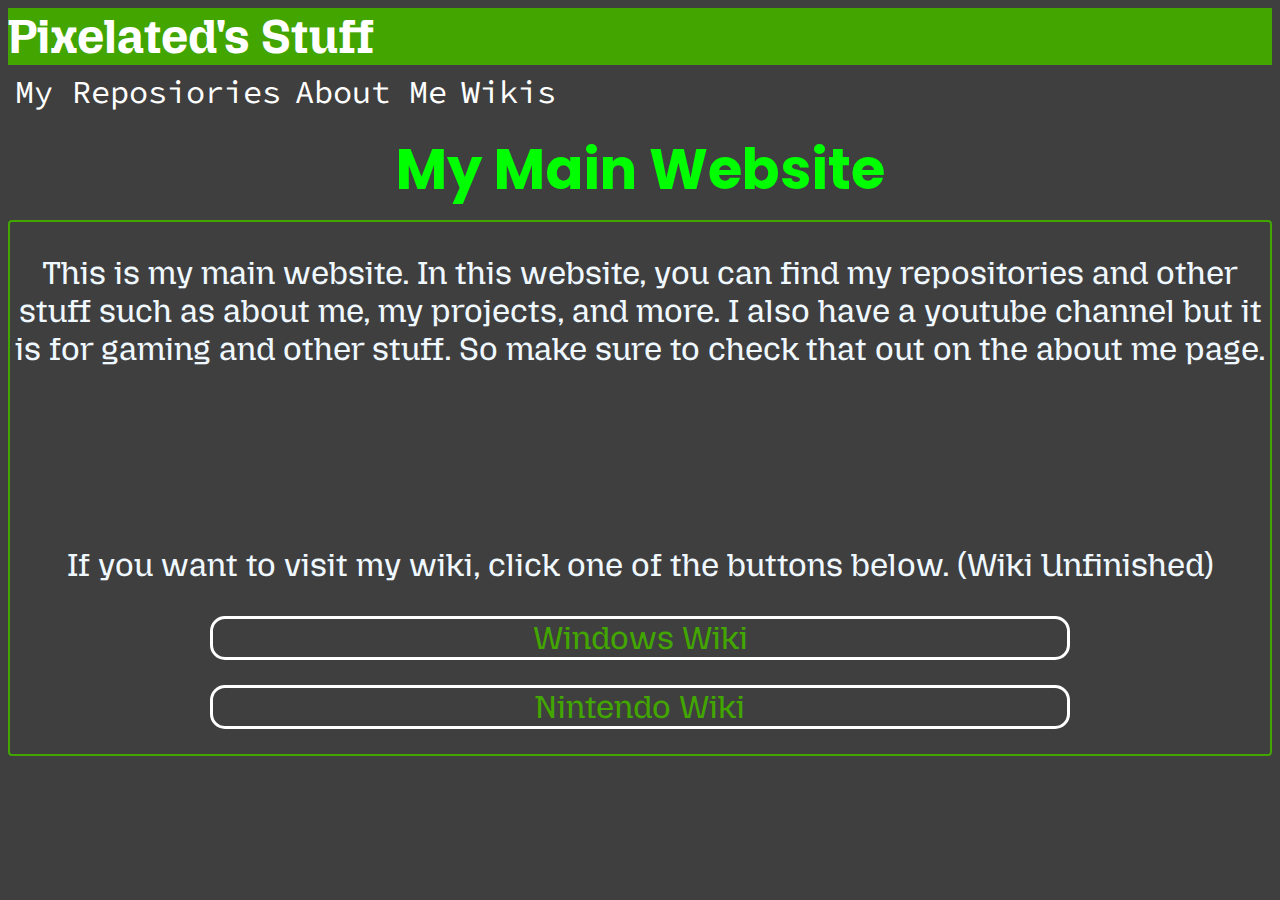
<file: index.html>
<!DOCTYPE html>
<html lang="en">
<head>
    <meta charset="UTF-8">
    <meta name="viewport" content="width=device-width, initial-scale=1.0">
    <link rel="stylesheet" href="styles/style.css">
    <link rel="icon" type="image/x-icon" href="/images/favicon.ico">
    <script async src="https://pagead2.googlesyndication.com/pagead/js/adsbygoogle.js?client=ca-pub-9949696074090139"
     crossorigin="anonymous"></script>
    <title>Pixelatd's stuff</title>
</head>
<body>
    <a href="index.html" class="logo"><h1>Pixelated's Stuff</h1></a>
    <nav class="topbar">
        <ul>
        <li><a href="repos.html">My Reposiories</a></li>
        <li><a href="about.html">About Me</a></li>
        <li><a href="wikis.html">Wikis</a></li>
        </ul>
    </nav>
    <main>
        <h2 class="title">My Main Website</h2>
        <div class="box">
            <p>This is my main website. In this website, you can find my repositories and other stuff such as about me,
                my projects, and more. I also have a youtube channel but it is for gaming and other stuff. So make sure to check
                that out on the about me page.
            </p>
            <br><br><br><p>If you want to visit my wiki, click one of the buttons below. (Wiki Unfinished)</p>
            <a href="windows-wiki.html" >Windows Wiki</a><a href="nintendo-wiki.html" >Nintendo Wiki</a>
        </div>
        
        <main>
</body>
</html>
</file>
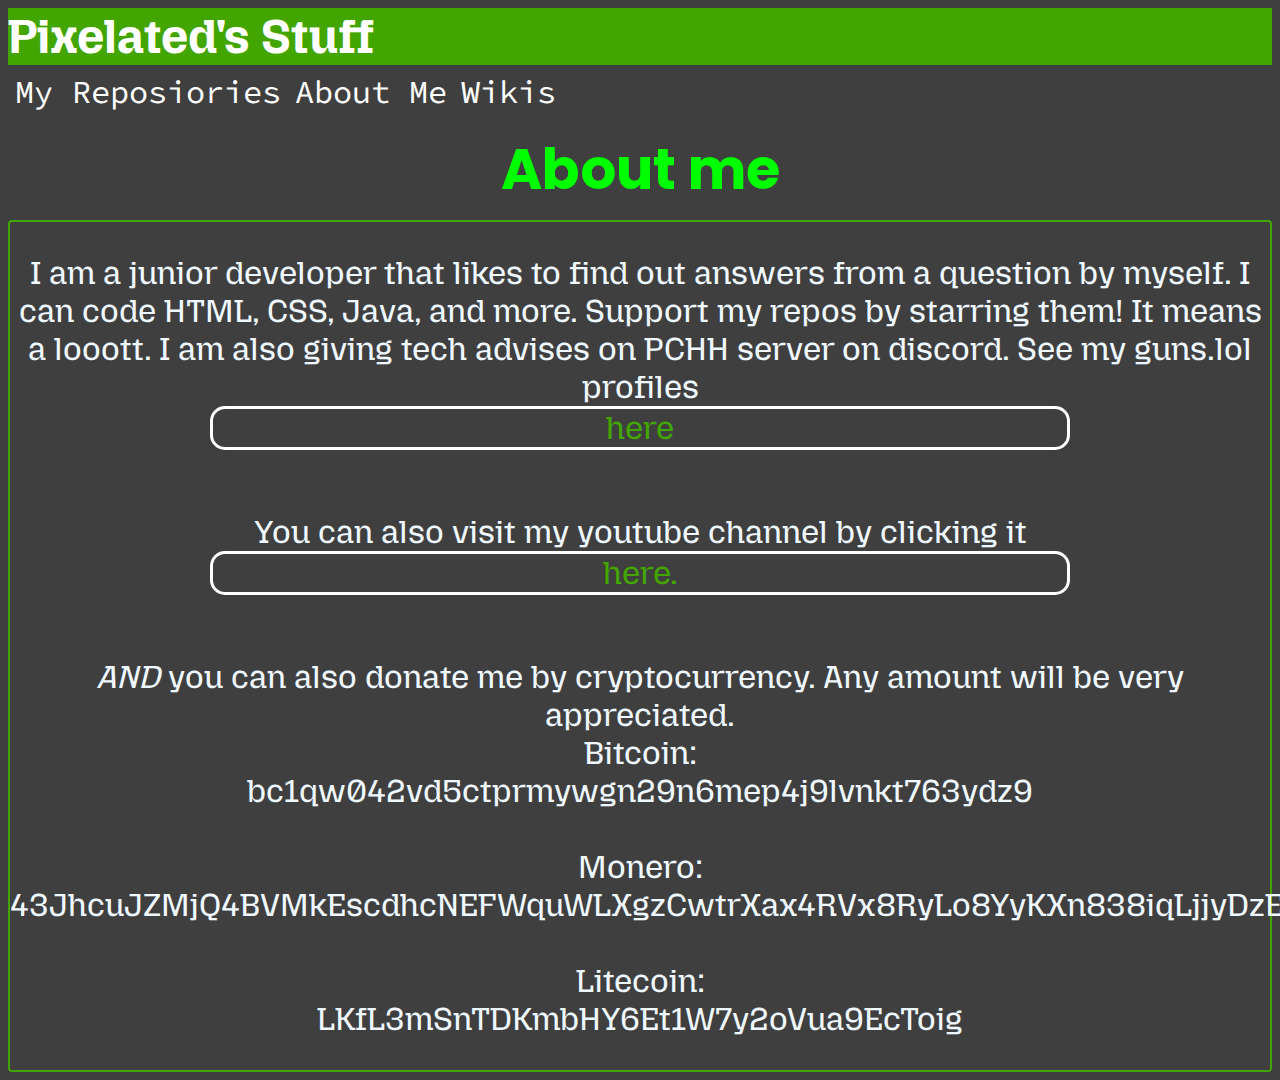
<file: about.html>
<!DOCTYPE html>
<html lang="en">
<head>
    <meta charset="UTF-8">
    <meta name="viewport" content="width=device-width, initial-scale=1.0">
    <link rel="stylesheet" href="styles/style.css">
    <link rel="icon" type="image/x-icon" href="/images/favicon.ico">
    <script async src="https://pagead2.googlesyndication.com/pagead/js/adsbygoogle.js?client=ca-pub-9949696074090139"
     crossorigin="anonymous"></script>
    <title>About me </title>
</head>
<body>
    <a href="index.html" class="logo"><h1>Pixelated's Stuff</h1></a>
    <nav class="topbar">
        <ul>
        <li><a href="repos.html">My Reposiories</a></li>
        <li><a href="about.html">About Me</a></li>
        <li><a href="wikis.html">Wikis</a></li>
        </ul>
    </nav>
    <h2 class="title">About me</h2>
    <div class="box">
        <p>
            I am a junior developer that likes to find out answers from a question by
            myself. I can code HTML, CSS, Java, and more. Support my repos by starring them!
            It means a looott. I am also giving tech advises on PCHH server on discord. See my guns.lol profiles <a href="https://guns.lol/pixelatd">here</a>
<br>
            You can also visit my youtube channel by clicking it <a href="https://youtube.com/@itspixelatd">here.</a>
<br>
            <i>AND</i> you can also donate me by cryptocurrency. Any amount will be very appreciated.
           <br>
            Bitcoin:
            <br>
            bc1qw042vd5ctprmywgn29n6mep4j9lvnkt763ydz9
            <br>
            <br>
            Monero:
            <br>
            43JhcuJZMjQ4BVMkEscdhcNEFWquWLXgzCwtrXax4RVx8RyLo8YyKXn838iqLjjyDzEZw3q1ynGzcBp1YUE2oSTf4tUJ1un
            <br>
            <br>
            Litecoin:
            <br>
            LKfL3mSnTDKmbHY6Et1W7y2oVua9EcToig
        </p>
    </div>
</body>

</html>
</file>
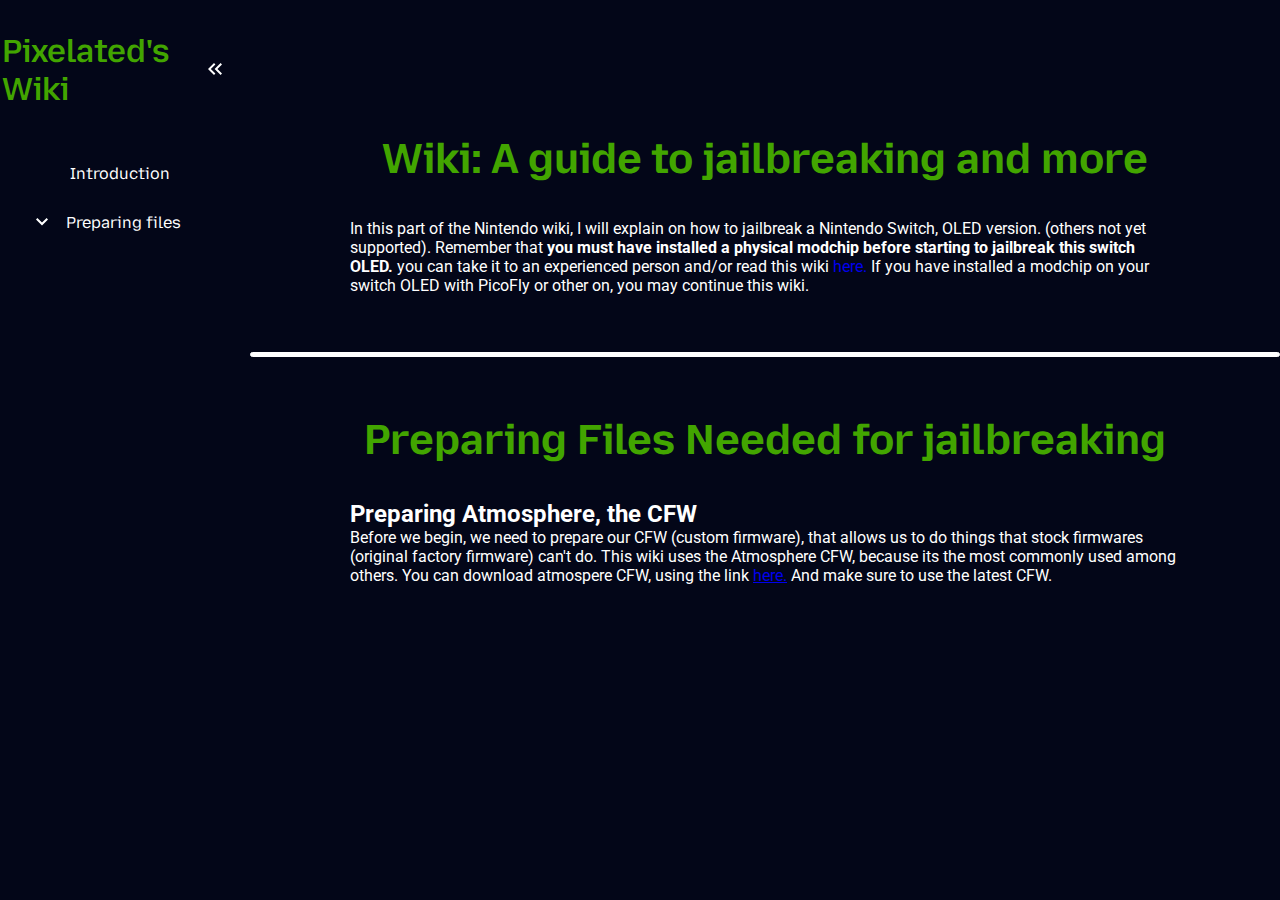
<file: nintendo-wiki.html>
<!DOCTYPE html>
<html lang="en">
<head>
    <meta charset="UTF-8">
    <meta name="viewport" content="width=device-width, initial-scale=1.0">
    <link rel="stylesheet" href="styles/wiki.css">
    <link rel="shortcut icon" href="images/favicon.ico" type="image/x-icon">
    <script src="script.js" defer></script>
    <title>Pixelated's Wiki - Nintendo</title>
</head>
<body>
    <nav id="sidebar">
        <ul>
            <li>
                <span class="logo">Pixelated's Wiki</span>
                <button onclick="toggleSidebar()" id="toggle-btn">
                    <svg xmlns="http://www.w3.org/2000/svg" height="24px" viewBox="0 -960 960 960" width="24px" fill="#e3e3e3"><path d="M440-240 200-480l240-240 56 56-183 184 183 184-56 56Zm264 0L464-480l240-240 56 56-183 184 183 184-56 56Z"/></svg>
                </button>
            </li>
            <li>
                <a href="#section0" style="margin-left: 40px;"><span>Introduction</span></a>
            </li>
            <li>
                <button class="dropdown-btn" onclick="toggleSubMenu(this)">
                    <svg xmlns="http://www.w3.org/2000/svg" height="24px" viewBox="0 -960 960 960" width="24px" fill="#e3e3e3"><path d="M480-344 240-584l56-56 184 184 184-184 56 56-240 240Z"/></svg>
                    <span>Preparing files</span>
                </button>
                <ul class="sub-menu">
                    <div>
                        <li><a href="#subsection1a">Preparing CFW</a></li>
                        <li><a href="#subsection1b">Preparing Hekate</a></li>
                        <li><a href="#subsection1c">Preparing Storage</a></li>
                    </div>
                </ul>
            </li>
        </ul>
    </nav>
    <main>
        <br><br><br><br><br><br><br>
        <div class="title"><h2 id="section0"> Wiki: A guide to jailbreaking and more</h2></div>
        <div class="paragraph">
            <p>In this part of the Nintendo wiki, I will explain on how to jailbreak a Nintendo Switch, OLED version. (others not yet supported). Remember that <b>you must have installed a physical modchip before starting to jailbreak this switch OLED.</b> you can take it to an experienced person
                and/or read this wiki <a style="text-decoration: none;" href="https://guide.nx-modchip.info/" target="_blank">here.</a> If you have installed a modchip on your switch OLED with PicoFly or other on,
                you may continue this wiki.
            </p>
        </div>
        <br><br><br><hr class="line"><br><br><br>
        <div class="title"><h2 id="section1">Preparing Files Needed for jailbreaking</h2></div>
        <div class="paragraph">
            <h3 id="subsection1a">Preparing Atmosphere, the CFW</h3>
            <p>
                Before we begin, we need to prepare our CFW (custom firmware), that allows us to do things that stock firmwares (original factory firmware) can't do. This wiki uses the Atmosphere CFW, because its the most commonly
                used among others. You can download atmospere CFW, using the link <a href="https://github.com/atmosphere-nx/atmosphere/releases" target="_blank">here.</a> And make sure to use the latest CFW.
            </p>
        </div>
    </main>
</body>
</html>
</file>
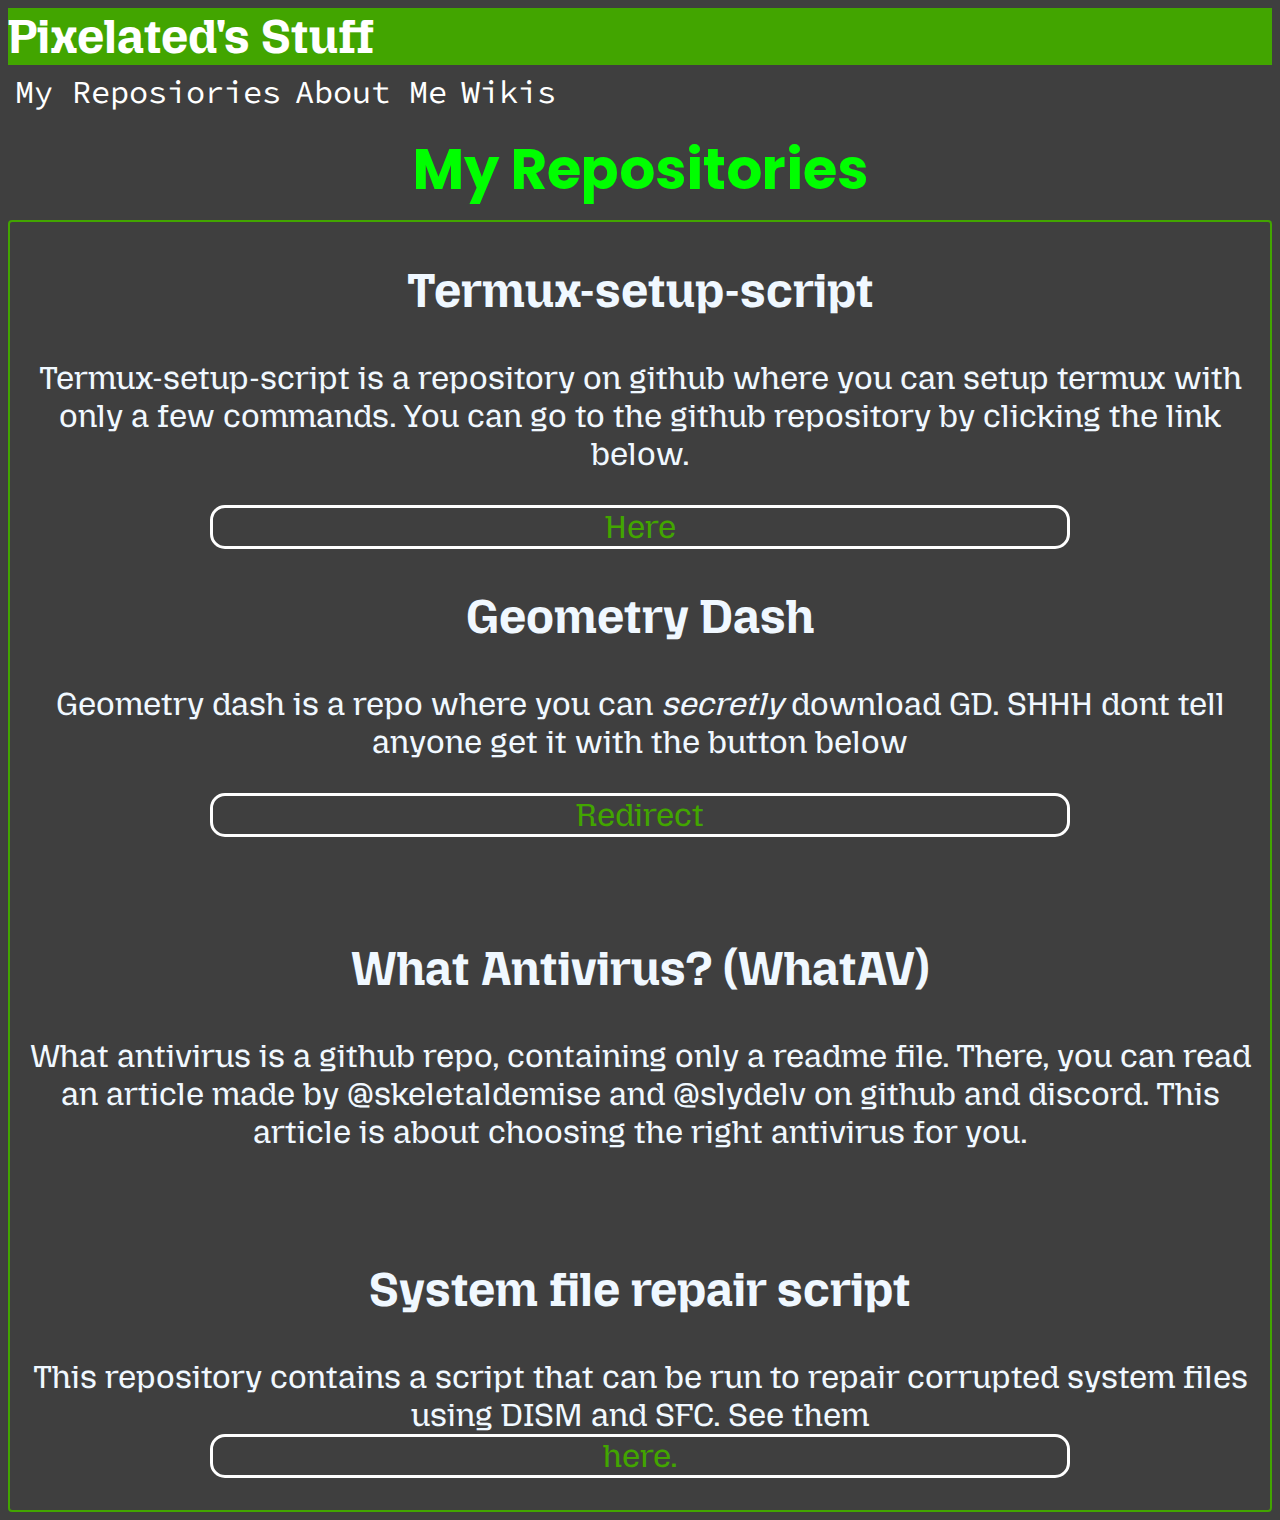
<file: repos.html>
<!DOCTYPE html>
<html lang="en">
<head>
    <meta charset="UTF-8">
    <meta name="viewport" content="width=device-width, initial-scale=1.0">
    <link rel="stylesheet" href="styles/style.css">
    <link rel="icon" type="image/x-icon" href="/images/favicon.ico">
    <title>Repos - Pixelated</title>
    <meta name="google-adsense-account" content="ca-pub-9949696074090139">
</head>
<body>
    <a href="index.html" class="logo"><h1>Pixelated's Stuff</h1></a>
    <nav class="topbar">
        <ul>
        <li><a href="repos.html">My Reposiories</a></li>
        <li><a href="about.html">About Me</a></li>
        <li><a href="wikis.html">Wikis</a></li>
        </ul>
    </nav>
    <h2 class="title">My Repositories</h2>
    <div class="box">
        <h2>Termux-setup-script</h2>
        <p>
            Termux-setup-script is a repository on github where you can setup termux with only a few commands. You can go to the 
            github repository by clicking the link below.
        </p>
        <a href="https://github.com/pixelated11/termux-setup-script">Here</a>
        <h2>Geometry Dash</h2>
        <p>
            Geometry dash is a repo where you can <i>secretly</i> download GD. SHHH dont tell anyone
            get it with the button below
        </p>
        <a href="https://github.com/pixelated11/geometry-dash">Redirect</a>
        <br>
        <h2>What Antivirus? (WhatAV)</h2>
        <p>
            What antivirus is a github repo, containing only a readme file. There, you can read an article made by @skeletaldemise and @slydelv on github and discord. This article is about choosing the right antivirus for you.
        </p>
        <br>
        <h2>System file repair script</h2>
        <p>
            This repository contains a script that can be run to repair corrupted system files using DISM and SFC. See them <a href="https://github.com/pixelated11/core-files-fixer">here.</a>
        </p>
    </div>
</body>

</html>
</file>
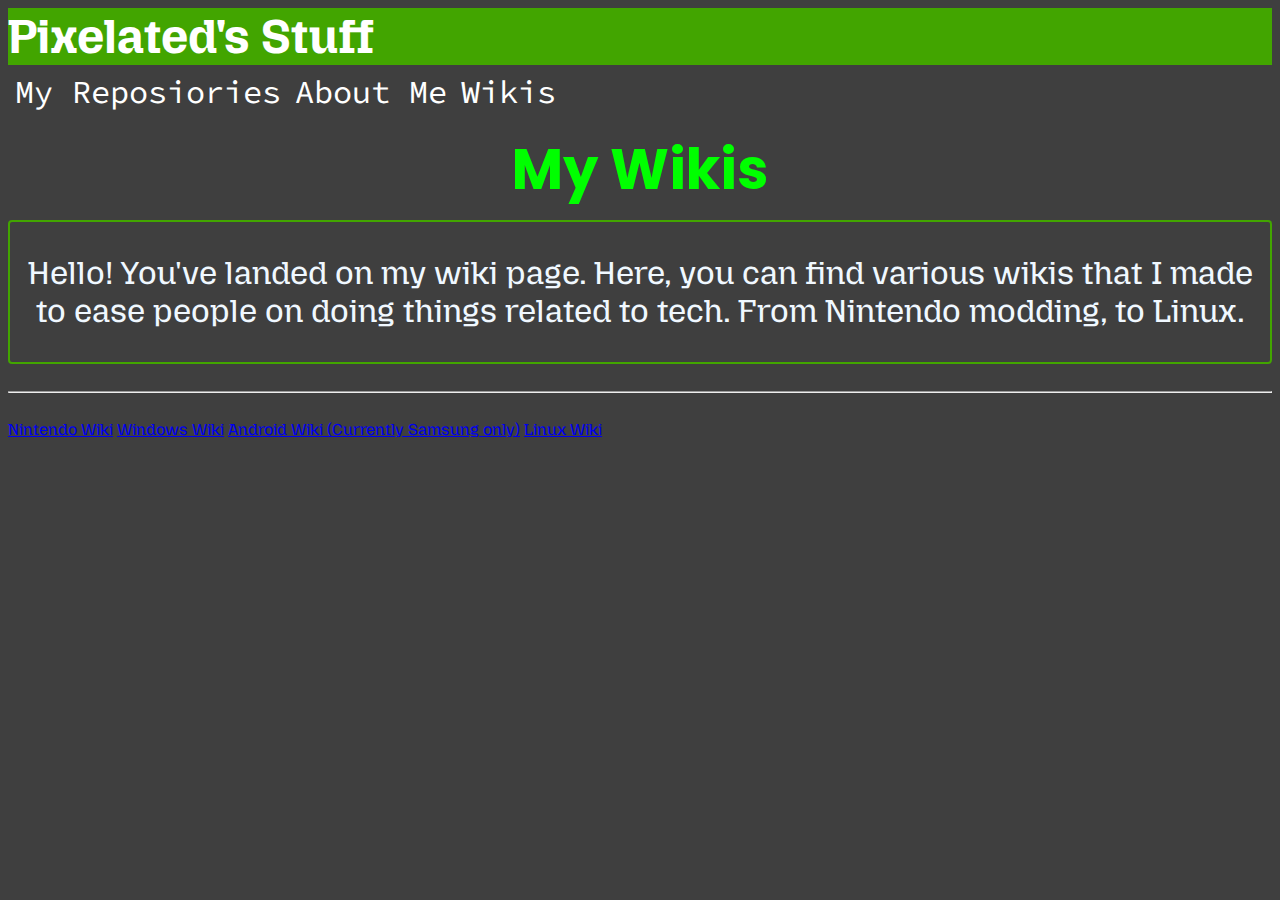
<file: wikis.html>
<!DOCTYPE html>
<html lang="en">
<head>
    <meta charset="UTF-8">
    <meta name="viewport" content="width=device-width, initial-scale=1.0">
    <link rel="stylesheet" href="styles/style.css">
    <link rel="icon" type="image/x-icon" href="/images/favicon.ico">
    <meta name="google-adsense-account" content="ca-pub-9949696074090139">
    <title>Wikis</title>
</head>
<body>
    <a href="index.html" class="logo"><h1>Pixelated's Stuff</h1></a>
    <nav class="topbar">
        <ul>
        <li><a href="repos.html">My Reposiories</a></li>
        <li><a href="about.html">About Me</a></li>
        <li><a href="wikis.html">Wikis</a></li>
        </ul>
    </nav>
    <main>
        <h2 class="title">My Wikis</h2>
        <div class="box">
            <p>Hello! You've landed on my wiki page. Here, you can find various wikis that I made to ease people on doing things related to tech. From Nintendo modding, to Linux.</p>
        </div>
        <br><hr class="line"><br>
        <a href="nintendo-wiki.html" class="button">Nintendo Wiki</a>
        <a href="windows-wiki.html" class="button">Windows Wiki</a>
        <a href="samsung-wiki.html" class="button">Android Wiki (Currently Samsung only)</a>
        <a href="linux-wiki.html" class="button">Linux Wiki</a>
    </main>
</body>
</html>
</file>
<file: styles/style.css>
@import url('https://fonts.googleapis.com/css2?family=Mozilla+Headline:wght@200..700&family=Poppins:ital,wght@0,100;0,200;0,300;0,400;0,500;0,600;0,700;0,800;0,900;1,100;1,200;1,300;1,400;1,500;1,600;1,700;1,800;1,900&family=Source+Code+Pro:ital,wght@0,200..900;1,200..900&display=swap');

body {
    font-family: 'Mozilla Headline', 'Source Code Pro', 'Poppins';
    background-color: #3f3f3f;
}
.topbar {
    a {
        text-decoration: none;
        color: #FFFFFF;
        display: block;
        text-align: center;
        padding: 7px;
        font-family: 'Source Code Pro';
        font-size: 2em;
    }
    ul {
    list-style-type: none;
    overflow: hidden;
    margin: 0px;
    padding: 0px;
    }
    li {
        float: left;
    }
}
.logo {
    text-decoration: none;
    margin: 0px;
    padding: 0px;
    color: #FFFFFF;
    display: block;

    h1 {
        background-color: #42a500;
        display: block;
        margin: 0px;
        padding: 0x;
        font-size: 3em;
    }
}
.title {
    color: lime;
    font-family: 'Poppins';
    text-align: center;
    padding: 5px;
    margin: 3px;
    font-size: 3.5em;
}
.box {
    border: 2px, #42a500, solid;
    border-radius: 4px;
    padding: 0px;
    color: aliceblue;
    text-align: center;
    margin: 0px;
    font-size: 2em;

    a {
        text-decoration: none;
        color: #42a500;
        border: 3px, solid, #FFFFFF;
        border-radius: 15px;
        display: block;
        margin-left: 200px;
        margin-right: 200px; 
        margin-bottom: 25px;

    }
    a:hover {
        color: #000000;
        background-color: #FFFFFF;
    }
}
</file>
<file: styles/wiki.css>
@import url('https://fonts.googleapis.com/css2?family=Mozilla+Text:wght@200..700&family=Roboto:ital,wght@0,100..900;1,100..900&display=swap');

body {
    background-color: #030618;
    font-family: 'Roboto', 'Mozilla Text';
    display: grid;
    grid-template-columns: auto 1fr;
}
.paragraph {
    p {
        font-family: 'Roboto';
        color: #FFFFFF;
        text-align: left;
    }
    margin-right: 100px;
    margin-left: 100px;
    margin-top: 35px;
    h3 {
        font-size: 1.5em;
        color: #FFFFFF;

    }
}
.title {
    font-family: 'Mozilla Text';
    color: #42a500;
    text-align: center;
    font-size: 1.75em;
}
* {
    margin: 0;
    padding: 0px;
}
.line {
    border: 0.1px, solid, #FFFFFF;
    height: 3px;
    border-radius: 10px;
    background-color: #FFFFFF;
}
#sidebar {
    box-sizing: border-box;
    height: 100vh;
    width: 250px;
    padding: 5px 1em;
    border-right: 1px, solid, #ffffff;

    position: sticky;
    top: 0;
    align-self: start;
    transition: 300ms ease-in-out;

}
#sidebar.close {
    padding: 5px;
    width: 60px;
    overflow: hidden;
    text-wrap: nowrap;
}
#sidebar ul {
    list-style: none;
}
#sidebar > ul > :first-child {
    display: flex;
    justify-content: flex-end;
    margin-bottom: 15px;
    .logo {
        font-weight: 600;
        color: #42a500;
        font-size: 2em;;
    }
}
#sidebar a, #sidebar .dropdown-btn, #sidebar .logo {
    border-radius: .5em;
    padding: .85em;
    text-decoration: none;
    color: #FFFFFF;
    font-family: 'Mozilla Text';
    display: flex;
    align-items: center;
    gap: 0.75em;
}
.dropdown-btn {
    width: 100%;
    text-align: left;
    background: none;
    font: inherit;
    cursor: pointer;
    border: none;
}
#sidebar svg {
    flex-shrink: 0;
    fill: #FFFFFF;
}
#sidebar a span, #sidebar .dropdown-btn span{
    flex-grow: 1;
}
#sidebar a:hover, #sidebar .dropdown-btn:hover {
    background-color: #1d2136;
}
#sidebar .sub-menu {
    display: grid;
    grid-template-rows: 0fr;
    transition: 250ms ease-in-out;

    > div {
        overflow: hidden;
    }
}
#sidebar .sub-menu.show {
    grid-template-rows: 1fr;
}
.rotate svg:last-child {
    rotate: -180deg;
}
#sidebar .sub-menu a {
    padding-left: 1em;
}
#toggle-btn {
    margin-left: auto;
    padding: 0.5em;
    border: none;
    border-radius: 5em;
    background: none;
    cursor: pointer;

    svg {
        transition: rotate 150ms ease;
    }
}
#toggle-btn:hover {
    color: #1d2136;
}
</file>
